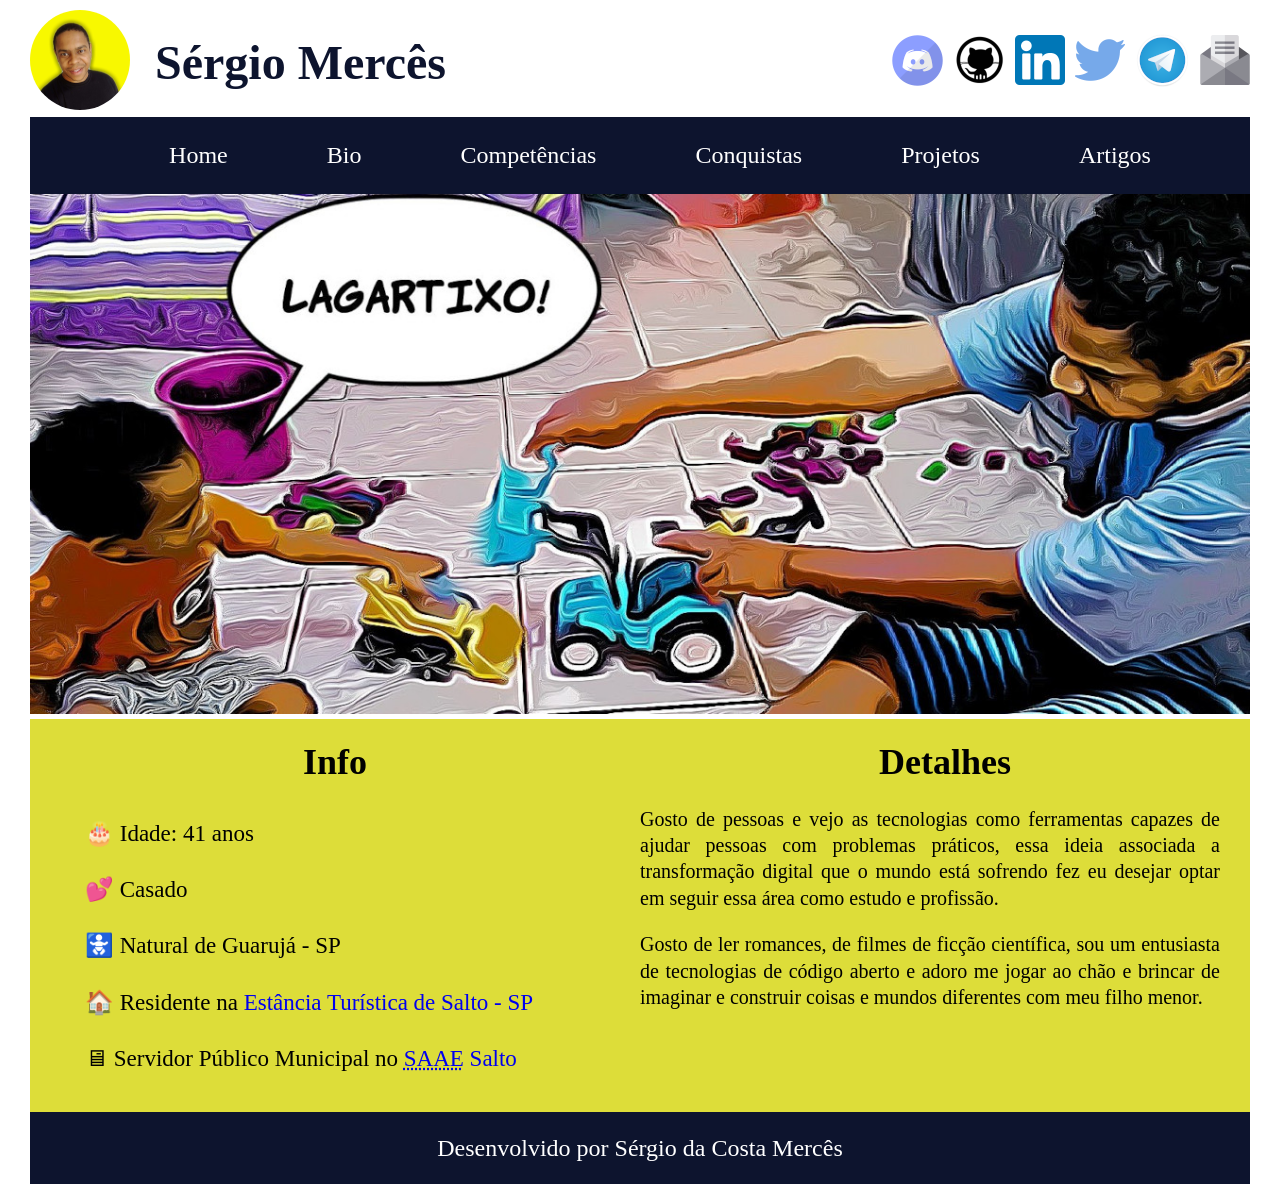
<file: bio.html>
<!DOCTYPE html>
<html lang="pt-br">
<head>
    <meta charset="UTF-8">
    <meta http-equiv="X-UA-Compatible" content="IE=edge">
    <meta name="viewport" content="width=device-width, initial-scale=1.0">
    <meta name="author" content="Sérgio da Costa Mercês">
    <meta name="Reply-To" content="sergio.merces@gmail.com">
    <meta name="description" content="Bio, currículo e portfolio de Sérgio Mercês">
    <meta name="keywords" content="frontend, desenvolvimento, dev, ti, programador">
    <link rel="stylesheet" type="text/css" href="./css/estilo.css">
    <link rel="apple-touch-icon" sizes="180x180" href="./favicon_io/apple-touch-icon.png">
    <link rel="icon" type="image/png" sizes="32x32" href="./favicon_io/favicon-32x32.png">
    <link rel="icon" type="image/png" sizes="16x16" href="./favicon_io/favicon-16x16.png">
    <link rel="manifest" href="./favicon_io/site.webmanifest">
    <title>Bio</title>
</head>
<body>
    <div id="wrapper">
        <header>
            <div>
                <a class="branding" href="https://sergiomerces.github.io" target="_self" rel="prev">
                    <picture>
                        <source media="(max-width: 700px)" srcset="./img/branding-pic-m.png" type="image/png">
                        <source media="(max-width: 1000px)" srcset="./img/branding-pic-m.png" type="image/png">
                        <img id="logo" src="./img/branding-pic.png" alt="Sérgio Mercês">
                    </picture>
                    <h1 class="marca">Sérgio Mercês</h1>
                </a>
            </div>
            <div class="social">
                <a href="sergio.merces#8260" target="_blank" rel="external">
                    <picture>
                        <source media="(max-width: 700px)" srcset="./img/icon_discord-m.png" type="image/png">
                        <img class="icon-social" src="./img/icon_discord.png" alt="Discord">
                    </picture>
                </a>
                <a href="https://github.com/sergiomerces" target="_blank" rel="external">
                    <picture>
                        <source media="(max-width: 700px)" srcset="./img/icon_github-m.png" type="image/png">
                        <img class="icon-social" src="./img/icon_github.png" alt="Github">
                    </picture>
                </a>
                <a href="https://www.linkedin.com/in/sergiomerces" target="_blank" rel="external">
                    <picture>
                        <source media="(max-width: 700px)" srcset="./img/icon_linkedin-m.png" type="image/png">
                        <img class="icon-social" src="./img/icon_linkedin.png" alt="LinkedIn">
                    </picture>
                </a>
                <a href="https://www.twitter.com/sergio_merces" target="_blank" rel="external">
                    <picture>
                        <source media="(max-width: 700px)" srcset="./img/icon_twitter-m.png" type="image/png">
                        <img class="icon-social" src="./img/icon_twitter.png" alt="Twitter">
                    </picture>
                </a>
                <a href="https://t.me/sergiomerces" target="_blank" rel="external">
                    <picture>
                        <source media="(max-width: 700px)" srcset="./img/icon_telegram-m.png" type="image/png">
                        <img class="icon-social" src="./img/icon_telegram.png" alt="Telegram">
                    </picture>
                </a>
                <a href="mailto:sergio.merces@gmail.com" target="_blank" rel="external">
                    <picture>
                        <source media="(max-width: 700px)" srcset="./img/icon_email-m.png" type="image/png">
                        <img class="icon-social" src="./img/icon_email.png" alt="E-Mail">
                    </picture>
                </a>
            </div>
        </header>
        <main>
            <nav class="navbar">
                <ul class="menu-principal">
                    <li>
                        <a class="menu-principal-item" href="https://sergiomerces.github.io" target="_self" rel="prev">Home</a>
                    </li>
                    <li>
                        <a class="menu-principal-item" href="bio.html">Bio</a>
                    </li>
                    <li>
                        <a class="menu-principal-item" href="competencias.html" rel="next">Competências</a>
                    </li>
                    <li>
                        <a class="menu-principal-item" href="conquistas.html" rel="next">Conquistas</a>
                    </li>
                    <li>
                        <a class="menu-principal-item" href="projetos.html" rel="next">Projetos</a>
                    </li>
                    <li>
                        <a class="menu-principal-item" href="#">Artigos</a>
                    </li>
                </ul>
            </nav>
            <section>
               <picture>
                    <source media="(max-width: 700px)" srcset="./img/capa_bio-p.jpg" type="image/jpg">
                    <source media="(max-width: 1000px)" srcset="./img/capa_bio-m.jpg" type="image/jpg">
                    <img class="img-capa" src="./img/capa_bio.jpg" alt="Sérgio brincando com filho">
               </picture>
               <article class="bio">
                   <div class="info">
                        <h2 class="bio">Info</h2>
                        <ul>
                            <li class="info-item">&#x1f382 Idade: 41 anos</li>
                            <li class="info-item">&#x1f495 Casado</li>
                            <li class="info-item">&#x1f6bc Natural de Guarujá - SP</li>
                            <li class="info-item">&#x1f3e0 Residente na <a class="link" href="https://pt.wikipedia.org/wiki/Salto_(S%C3%A3o_Paulo)" target="_blank" rel="external">Estância Turística de Salto - SP</a></li>
                            <li class="info-item">&#x1f5a5 Servidor Público Municipal no <a class="link" href="https://www.saaesalto.sp.gov.br" target="_blank" rel="external"><abbr title="Serviço Autônomo de Água e Esgoto">SAAE</abbr> Salto</a></li>
                        </ul>
                   </div>
                   <div class="info">
                        <h2 class="bio">Detalhes</h2>
                        <p class="bio">Gosto de pessoas e vejo as tecnologias como ferramentas capazes de ajudar pessoas com problemas práticos, essa ideia associada a transformação digital que o mundo está sofrendo fez eu desejar optar em seguir essa área como estudo e profissão.</p>
                        <p class="bio">Gosto de ler romances, de filmes de ficção científica, sou um entusiasta de tecnologias de código aberto e adoro me jogar ao chão e brincar de imaginar e construir coisas e mundos diferentes com meu filho menor.</p>
                   </div>
               </article>
            </section>
        </main>
        <div class="rodape">
            <footer>Desenvolvido por Sérgio da Costa Mercês</footer>
        </div>
    </div>
</body>
</html>
</file>
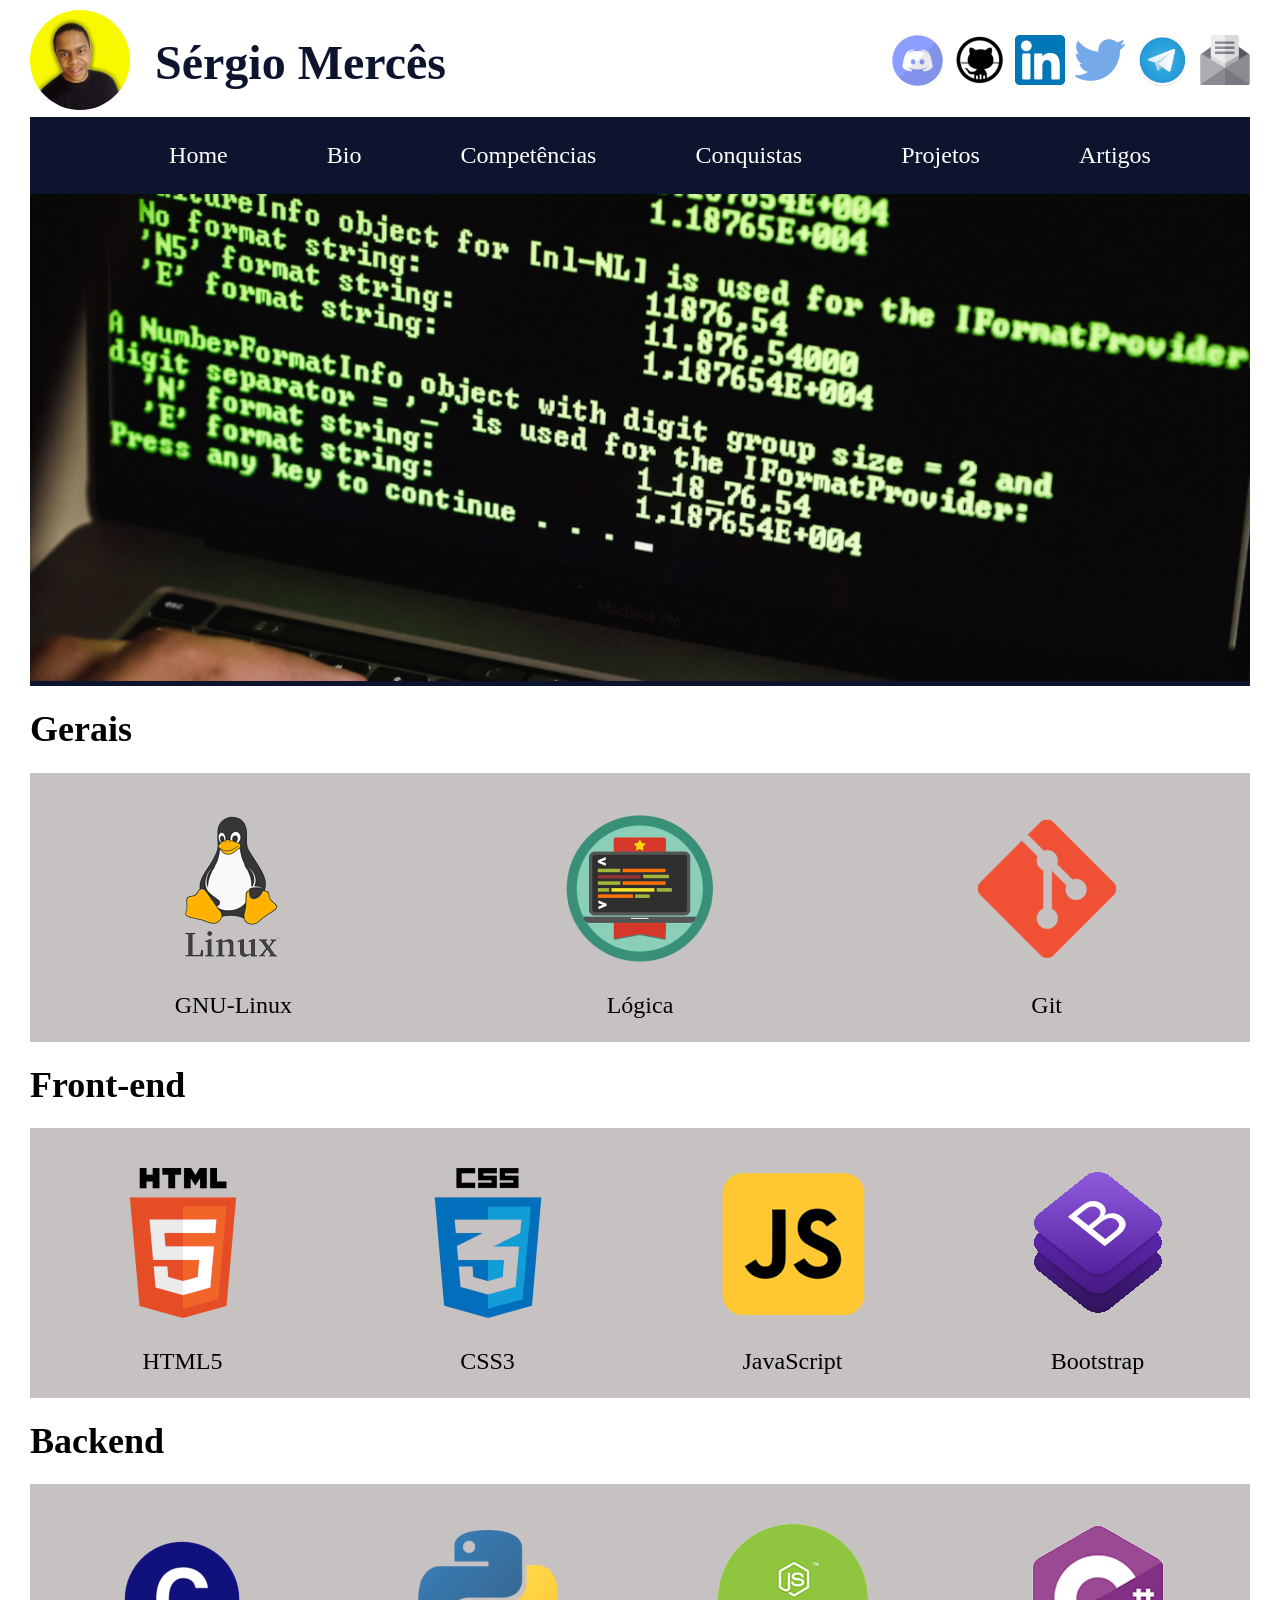
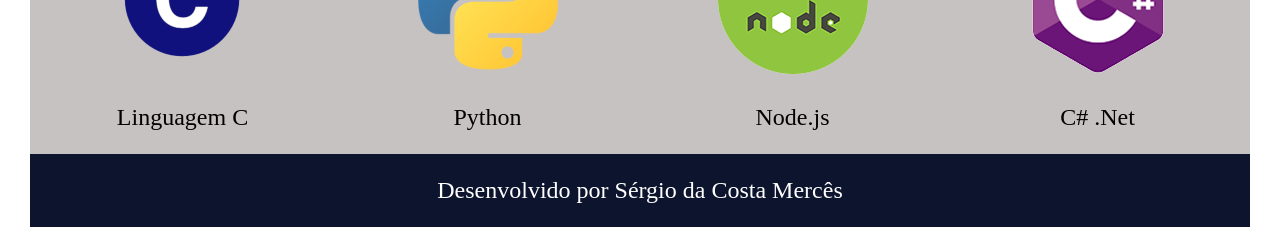
<file: competencias.html>
<!DOCTYPE html>
<html lang="pt-br">
<head>
    <meta charset="UTF-8">
    <meta http-equiv="X-UA-Compatible" content="IE=edge">
    <meta name="viewport" content="width=device-width, initial-scale=1.0">
    <meta name="author" content="Sérgio da Costa Mercês">
    <meta name="Reply-To" content="sergio.merces@gmail.com">
    <meta name="description" content="Bio, currículo e portfolio de Sérgio Mercês">
    <meta name="keywords" content="frontend, desenvolvimento, dev, ti, programador">
    <link rel="stylesheet" href="./css/estilo.css">
    <link rel="apple-touch-icon" sizes="180x180" href="./favicon_io/apple-touch-icon.png">
    <link rel="icon" type="image/png" sizes="32x32" href="./favicon_io/favicon-32x32.png">
    <link rel="icon" type="image/png" sizes="16x16" href="./favicon_io/favicon-16x16.png">
    <link rel="manifest" href="./favicon_io/site.webmanifest">
    <title>Competências</title>
</head>
<body>
    <div id="wrapper">
        <header>
            <div>
                <a class="branding" href="https://sergiomerces.github.io" target="_self">
                    <picture>
                        <source media="(max-width: 700px)" srcset="./img/branding-pic-m.png" type="image/png">
                        <source media="(max-width: 1000px)" srcset="./img/branding-pic-m.png" type="image/png">
                        <img id="logo" src="./img/branding-pic.png" alt="Sérgio Mercês">
                    </picture>
                    <h1 class="marca">Sérgio Mercês</h1>
                </a>
            </div>
            <div class="social">
                <a href="sergio.merces#8260" target="_blank" rel="external">
                    <picture>
                        <source media="(max-width: 700px)" srcset="./img/icon_discord-m.png" type="image/png">
                        <img class="icon-social" src="./img/icon_discord.png" alt="Discord">
                    </picture>
                </a>
                <a href="https://github.com/sergiomerces" target="_blank" rel="external">
                    <picture>
                        <source media="(max-width: 700px)" srcset="./img/icon_github-m.png" type="image/png">
                        <img class="icon-social" src="./img/icon_github.png" alt="Github">
                    </picture>
                </a>
                <a href="https://www.linkedin.com/in/sergiomerces" target="_blank" rel="external">
                    <picture>
                        <source media="(max-width: 700px)" srcset="./img/icon_linkedin-m.png" type="image/png">
                        <img class="icon-social" src="./img/icon_linkedin.png" alt="LinkedIn">
                    </picture>
                </a>
                <a href="https://www.twitter.com/sergio_merces" target="_blank" rel="external">
                    <picture>
                        <source media="(max-width: 700px)" srcset="./img/icon_twitter-m.png" type="image/png">
                        <img class="icon-social" src="./img/icon_twitter.png" alt="Twitter">
                    </picture>
                </a>
                <a href="https://t.me/sergiomerces" target="_blank" rel="external">
                    <picture>
                        <source media="(max-width: 700px)" srcset="./img/icon_telegram-m.png" type="image/png">
                        <img class="icon-social" src="./img/icon_telegram.png" alt="Telegram">
                    </picture>
                </a>
                <a href="mailto:sergio.merces@gmail.com" target="_blank" rel="external">
                    <picture>
                        <source media="(max-width: 700px)" srcset="./img/icon_email-m.png" type="image/png">
                        <img class="icon-social" src="./img/icon_email.png" alt="E-Mail">
                    </picture>
                </a>
            </div>
        </header>
        <main>
            <nav class="navbar">
                <ul class="menu-principal">
                    <li>
                        <a class="menu-principal-item" href="https://sergiomerces.github.io" target="_self">Home</a>
                    </li>
                    <li>
                        <a class="menu-principal-item" href="bio.html" rel="next">Bio</a>
                    </li>
                    <li>
                        <a class="menu-principal-item" href="competencias.html" rel="next">Competências</a>
                    </li>
                    <li>
                        <a class="menu-principal-item" href="conquistas.html" rel="next">Conquistas</a>
                    </li>
                    <li>
                        <a class="menu-principal-item" href="projetos.html" rel="next">Projetos</a>
                    </li>
                    <li>
                        <a class="menu-principal-item" href="#">Artigos</a>
                    </li>
                </ul>
            </nav>
            <section class="capa">
                <picture>
                    <source media="(max-width: 700px)" srcset="./img/capa_competencias-p.jpg" type="image/jpg">
                    <source media="(max-width: 1000px)" srcset="./img/capa_competencias-m.jpg" type="image/jpg">
                    <img class="img-capa" src="./img/capa_competencias.jpg" alt="banner">
                </picture>
            </section>
            <h2>Gerais</h2>
            <section class="competencias">
                <div class="card">
                    <picture>
                        <source media="(max-width: 700px)" srcset="./img/badge_linux-m.png" type="image/png">
                        <img src="./img/badge_linux.png" alt="GNU Linux">
                    </picture>
                    <p class="skill">GNU-Linux</p>
                </div>
                <div>
                    <picture>
                        <source media="(max-width: 700px)" srcset="./img/badge_logica_programacao-m.png" type="image/png">
                        <img src="./img/badge_logica_programacao.png" alt="Lógica de Programação">
                    </picture>
                    <p class="skill">Lógica</p>
                </div>
                <div>
                    <picture>
                        <source media="(max-width: 700px)" srcset="./img/badge_git-m.png" type="image/png">
                        <img src="./img/badge_git.png" alt="Git">
                    </picture>
                    <p class="skill">Git</p>
                </div>
            </section>
            <h2>Front-end</h2>
            <section class="competencias">
                <div>
                    <picture>
                        <source media="(max-width: 700px)" srcset="./img/badge_html5-m.png" type="image/png">
                        <img src="./img/badge_html5.png" alt="HTML5">
                    </picture>
                    <p class="skill">HTML5</p>
                </div>
                <div>
                    <picture>
                        <source media="(max-width: 700px)" srcset="./img/badge_css3-m.png" type="image/png">
                        <img src="./img/badge_css3.png" alt="CSS3">
                    </picture>
                    <p class="skill">CSS3</p>
                </div>
                <div>
                    <picture>
                        <source media="(max-width: 700px)" srcset="./img/badge_javascript-m.png" type="image/png">
                        <img src="./img/badge_javascript.png" alt="JavaScript">
                    </picture>
                    <p class="skill">JavaScript</p>
                </div>
                <div>
                    <picture>
                        <source media="(max-width: 700px)" srcset="./img/badge_bootstrap-m.png" type="image/png">
                        <img src="./img/badge_bootstrap.png" alt="Bootstrap">
                    </picture>
                    <p class="skill">Bootstrap</p>
                </div>
            </section>
            <h2>Backend</h2>
            <section class="competencias">
                <div>
                    <picture>
                        <source media="(max-width: 700px)" srcset="./img/badge_linguagem-C-m.png" type="image/png">
                        <img src="./img/badge_linguagem-C.png" alt="Linguagem C">
                    </picture>
                    <p class="skill">Linguagem C</p>
                </div>
                <div>
                    <picture>
                        <source media="(max-width: 700px)" srcset="./img/badge_python-m.png" type="image/png">
                        <img src="./img/badge_python.png" alt="Python">
                    </picture>
                    <p class="skill">Python</p>
                </div>
                <div>
                    <picture>
                        <source media="(max-width: 700px)" srcset="./img/badge_nodejs-m.png" type="image/png">
                        <img src="./img/badge_nodejs.png" alt="Node.js">
                    </picture>
                    <p class="skill">Node.js</p>
                </div>
                <div>
                    <picture>
                        <source media="(max-width: 700px)" srcset="./img/badge_csharp-m.png" type="image/png">
                        <img src="./img/badge_csharp.png" alt="CSharp dotnet">
                    </picture>
                    <p class="skill">C# .Net</p>
                </div>
            </section>
        </main>
        <div class="rodape">
            <footer>Desenvolvido por Sérgio da Costa Mercês</footer>
        </div>
    </div>
</body>
</html>
</file>
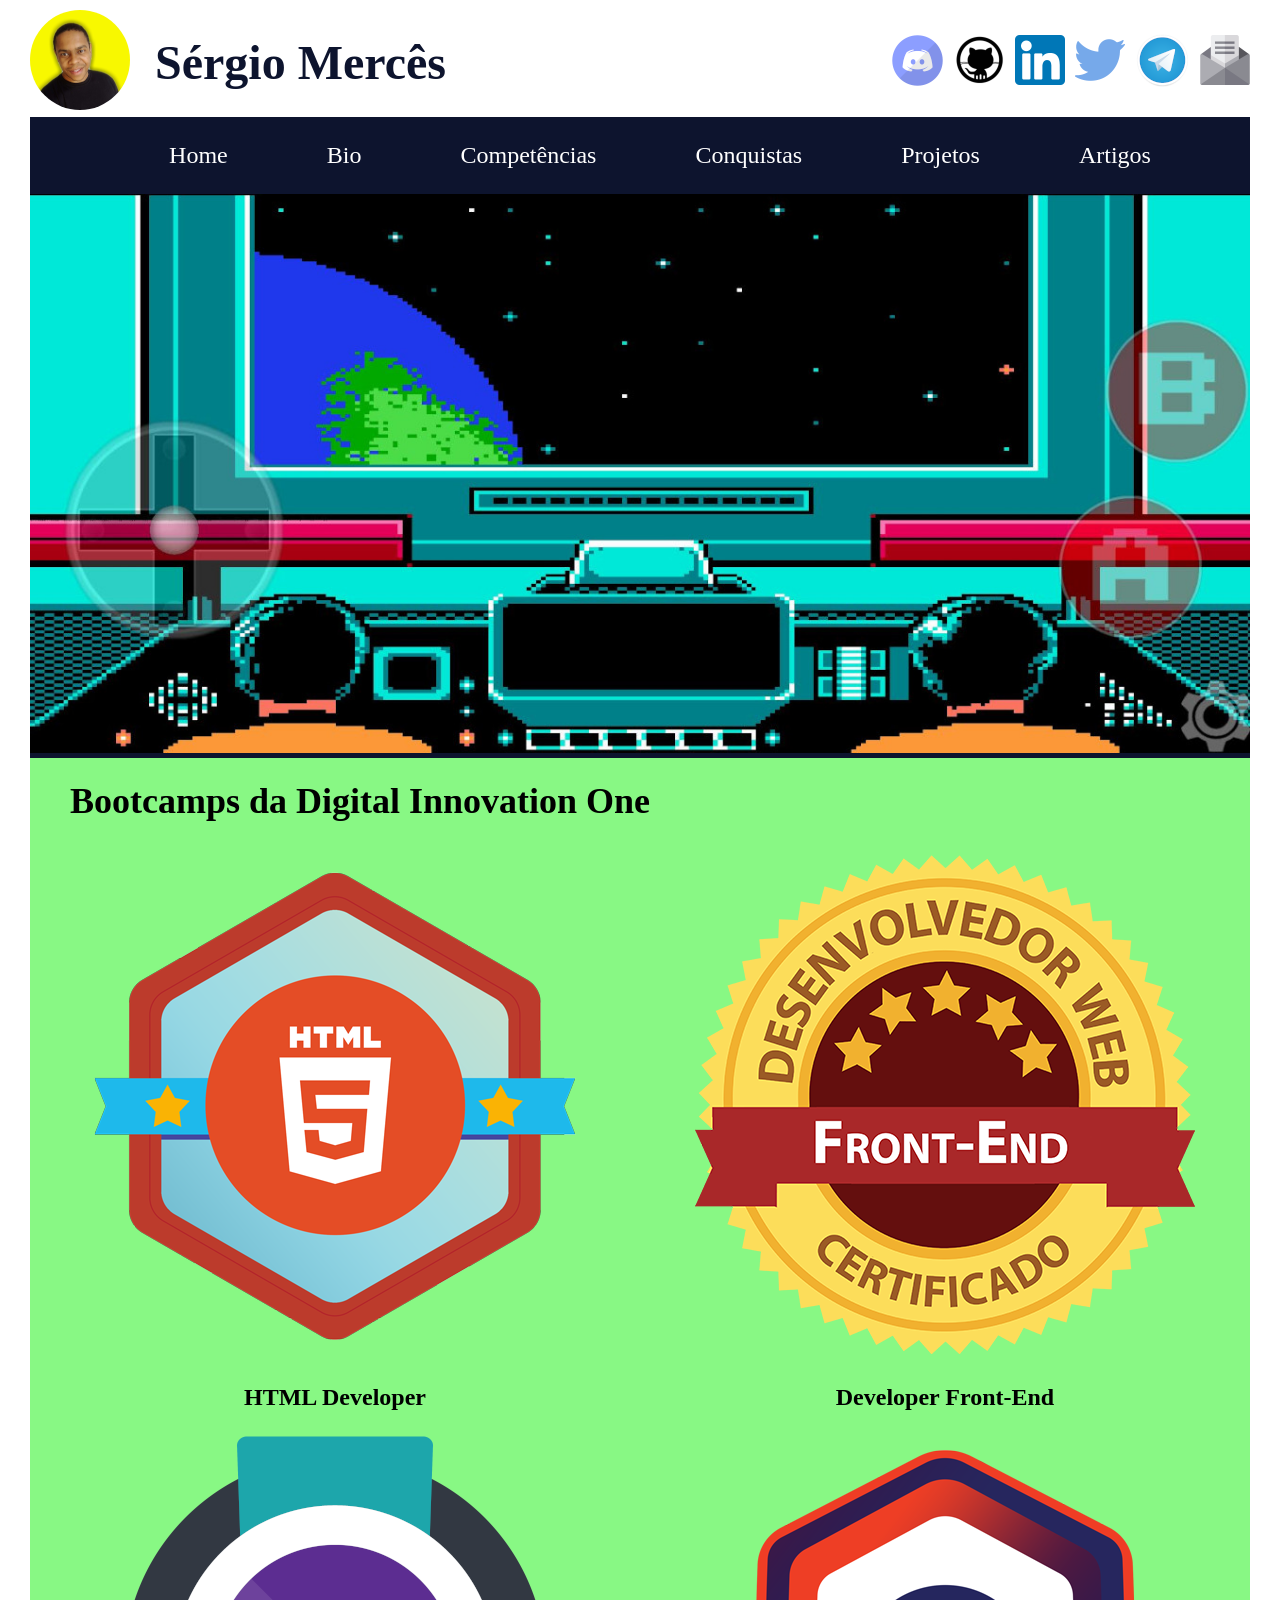
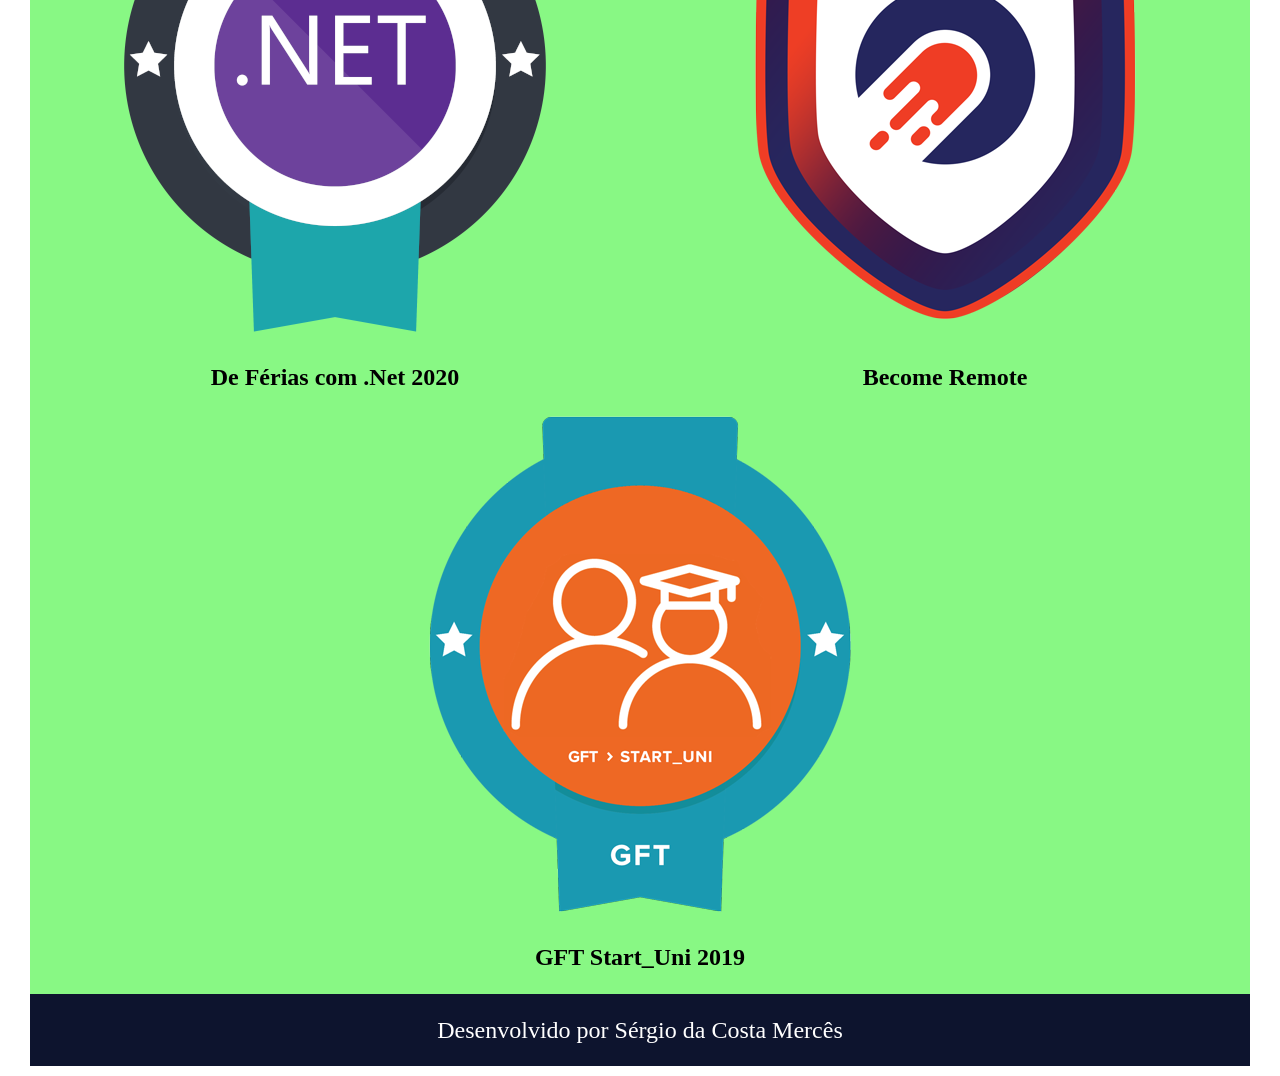
<file: conquistas.html>
<!DOCTYPE html>
<html lang="pt-br">
<head>
    <meta charset="UTF-8">
    <meta http-equiv="X-UA-Compatible" content="IE=edge">
    <meta name="viewport" content="width=device-width, initial-scale=1.0">
    <meta name="author" content="Sérgio da Costa Mercês">
    <meta name="Reply-To" content="sergio.merces@gmail.com">
    <meta name="description" content="Bio, currículo e portfolio de Sérgio Mercês">
    <meta name="keywords" content="frontend, desenvolvimento, dev, ti, programador">
    <link rel="stylesheet" href="./css/estilo.css">
    <link rel="apple-touch-icon" sizes="180x180" href="./favicon_io/apple-touch-icon.png">
    <link rel="icon" type="image/png" sizes="32x32" href="./favicon_io/favicon-32x32.png">
    <link rel="icon" type="image/png" sizes="16x16" href="./favicon_io/favicon-16x16.png">
    <link rel="manifest" href="./favicon_io/site.webmanifest">
    <title>Conquistas</title>
</head>
<body>
    <div id="wrapper">
        <header>
            <div>
                <a class="branding" href="https://sergiomerces.github.io" target="_self">
                    <picture>
                        <source media="(max-width: 700px)" srcset="./img/branding-pic-m.png" type="image/png">
                        <source media="(max-width: 1000px)" srcset="./img/branding-pic-m.png" type="image/png">
                        <img id="logo" src="./img/branding-pic.png" alt="Sérgio Mercês">
                    </picture>
                    <h1 class="marca">Sérgio Mercês</h1>
                </a>
            </div>
            <div class="social">
                <a href="sergio.merces#8260" target="_blank" rel="external">
                    <picture>
                        <source media="(max-width: 700px)" srcset="./img/icon_discord-m.png" type="image/png">
                        <img class="icon-social" src="./img/icon_discord.png" alt="Discord">
                    </picture>
                </a>
                <a href="https://github.com/sergiomerces" target="_blank" rel="external">
                    <picture>
                        <source media="(max-width: 700px)" srcset="./img/icon_github-m.png" type="image/png">
                        <img class="icon-social" src="./img/icon_github.png" alt="Github">
                    </picture>
                </a>
                <a href="https://www.linkedin.com/in/sergiomerces" target="_blank" rel="external">
                    <picture>
                        <source media="(max-width: 700px)" srcset="./img/icon_linkedin-m.png" type="image/png">
                        <img class="icon-social" src="./img/icon_linkedin.png" alt="LinkedIn">
                    </picture>
                </a>
                <a href="https://www.twitter.com/sergio_merces" target="_blank" rel="external">
                    <picture>
                        <source media="(max-width: 700px)" srcset="./img/icon_twitter-m.png" type="image/png">
                        <img class="icon-social" src="./img/icon_twitter.png" alt="Twitter">
                    </picture>
                </a>
                <a href="https://t.me/sergiomerces" target="_blank" rel="external">
                    <picture>
                        <source media="(max-width: 700px)" srcset="./img/icon_telegram-m.png" type="image/png">
                        <img class="icon-social" src="./img/icon_telegram.png" alt="Telegram">
                    </picture>
                </a>
                <a href="mailto:sergio.merces@gmail.com" target="_blank" rel="external">
                    <picture>
                        <source media="(max-width: 700px)" srcset="./img/icon_email-m.png" type="image/png">
                        <img class="icon-social" src="./img/icon_email.png" alt="E-Mail">
                    </picture>
                </a>
            </div>
        </header>
        <main>
            <nav class="navbar">
                <ul class="menu-principal">
                    <li>
                        <a class="menu-principal-item" href="https://sergiomerces.github.io" target="_self">Home</a>
                    </li>
                    <li>
                        <a class="menu-principal-item" href="bio.html" rel="next">Bio</a>
                    </li>
                    <li>
                        <a class="menu-principal-item" href="competencias.html" rel="next">Competências</a>
                    </li>
                    <li>
                        <a class="menu-principal-item" href="conquistas.html" rel="next">Conquistas</a>
                    </li>
                    <li>
                        <a class="menu-principal-item" href="projetos.html" rel="next">Projetos</a>
                    </li>
                    <li>
                        <a class="menu-principal-item" href="#">Artigos</a>
                    </li>
                </ul>
            </nav>
            <section class="capa">
                <picture>
                    <source media="(max-width: 700px)" srcset="./img/capa_conquistas-p.jpg" type="image/jpg">
                    <source media="(max-width: 1000px)" srcset="./img/capa_conquistas-m.jpg" type="image/jpg">
                    <img class="img-capa" src="./img/capa_conquistas.jpg" alt="Printscreen visão nave espacial de game">
                </picture>
            </section>
            <h2 class="bootcamp">Bootcamps da <a class="dio" href="https://web.digitalinnovation.one">Digital Innovation One</a></h2>
            <section class="conquistas">
                <div>
                    <a href="https://certificates.digitalinnovation.one/832AA487" target="_blank" rel="external">
                        <picture>
                            <source media="(max-width: 700px)" srcset="./img/boot_html_developer-p.png" type="image/png">
                            <source media="(max-width: 1000px)" srcset="./img/boot_html_developer-m.png" type="image/png">
                            <img src="./img/boot_html_developer.png" alt="Bootcamp HTML Developer">
                        </picture>
                    </a>
                    <p class="rotulos"><strong>HTML Developer</strong></p>
                </div>
                <div>
                    <a href="https://certificates.digitalinnovation.one/40AB1DCC" target="_blank" rel="external">
                        <picture>
                            <source media="(max-width: 700px)" srcset="./img/boot_dev_web_frontend-p.png" type="image/png">
                            <source media="(max-width: 1000px)" srcset="./img/boot_dev_web_frontend-m.png" type="image/png">
                            <img src="./img/boot_dev_web_frontend.png" alt="Bootcamp Developer Front-End">
                        </picture>
                    </a>
                    <p class="rotulos"><strong>Developer Front-End</strong></p>
                </div>
                <div>
                    <a href="https://certificates.digitalinnovation.one/31EA1416" target="_blank" rel="external">
                        <picture>
                            <source media="(max-width: 700px)" srcset="./img/boot_dotnet-p.png" type="image/png">
                            <source media="(max-width: 1000px)" srcset="./img/boot_dotnet-m.png" type="image/png">
                            <img src="./img/boot_dotnet.png" alt="Bootcamp De Férias com .Net 2020">
                        </picture>
                    </a>
                    <p class="rotulos"><strong>De Férias com .Net 2020</strong></p>
                </div>
                <div>
                    <a href="https://certificates.digitalinnovation.one/6513E0A1" target="_blank" rel="external">
                        <picture>
                            <source media="(max-width: 700px)" srcset="./img/boot_become_remote-p.png" type="image/png">
                            <source media="(max-width: 1000px)" srcset="./img/boot_become_remote-m.png" type="image/png">
                            <img src="./img/boot_become_remote.png" alt="Bootcamp Become Remote">
                        </picture>
                    </a>
                    <p class="rotulos"><strong>Become Remote</strong></p>
                </div>
                <div>
                    <a href="https://certificates.digitalinnovation.one/3875ED94" target="_blank" rel="external">
                        <picture>
                            <source media="(max-width: 700px)" srcset="./img/boot_gft-p.png" type="image/png">
                            <source media="(max-width: 1000px)" srcset="./img/boot_gft-m.png" type="image/png">
                            <img src="./img/boot_gft.png" alt="Bootcamp GFT Start_Uni 2019">
                        </picture>
                    </a>
                    <p class="rotulos"><strong>GFT Start_Uni 2019</strong></p>
                </div>
            </section>
        </main>
        <div class="rodape">
            <footer>Desenvolvido por Sérgio da Costa Mercês</footer>
        </div>
    </div>
</body>
</html>
</file>
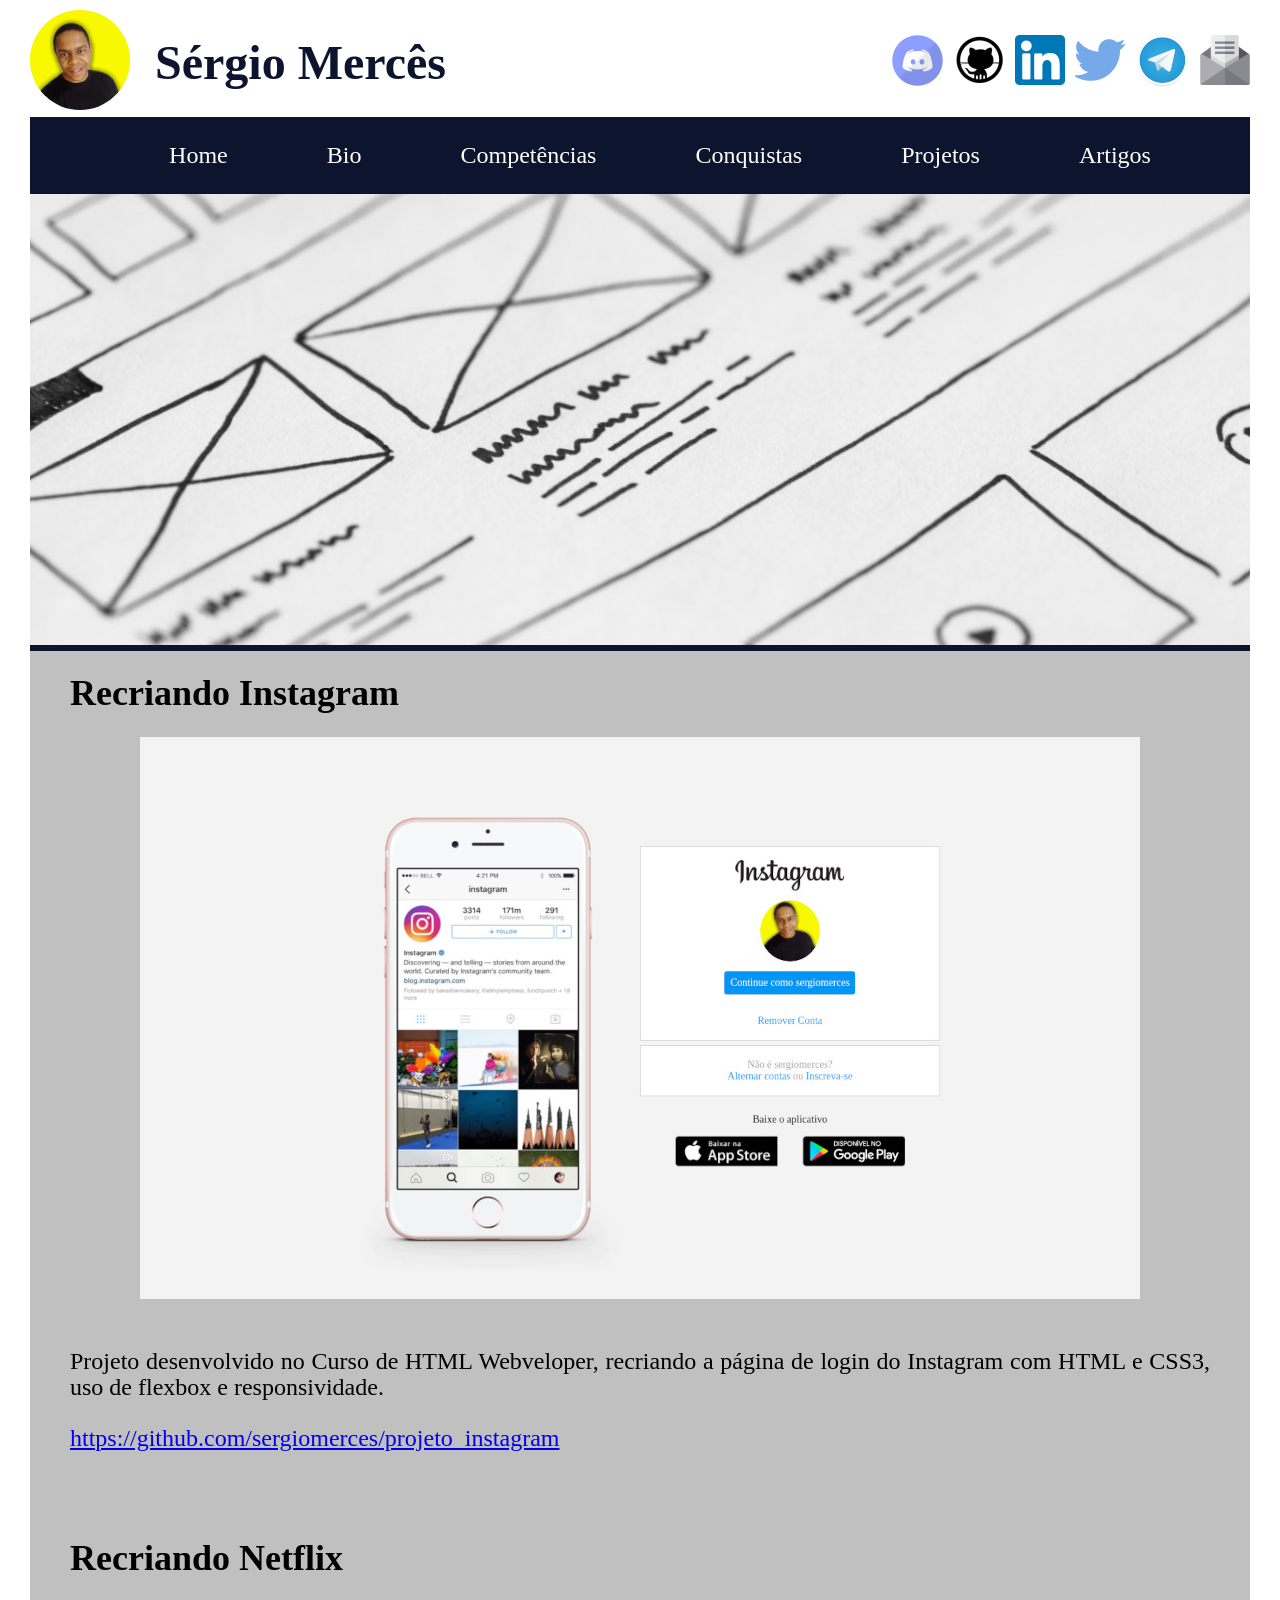
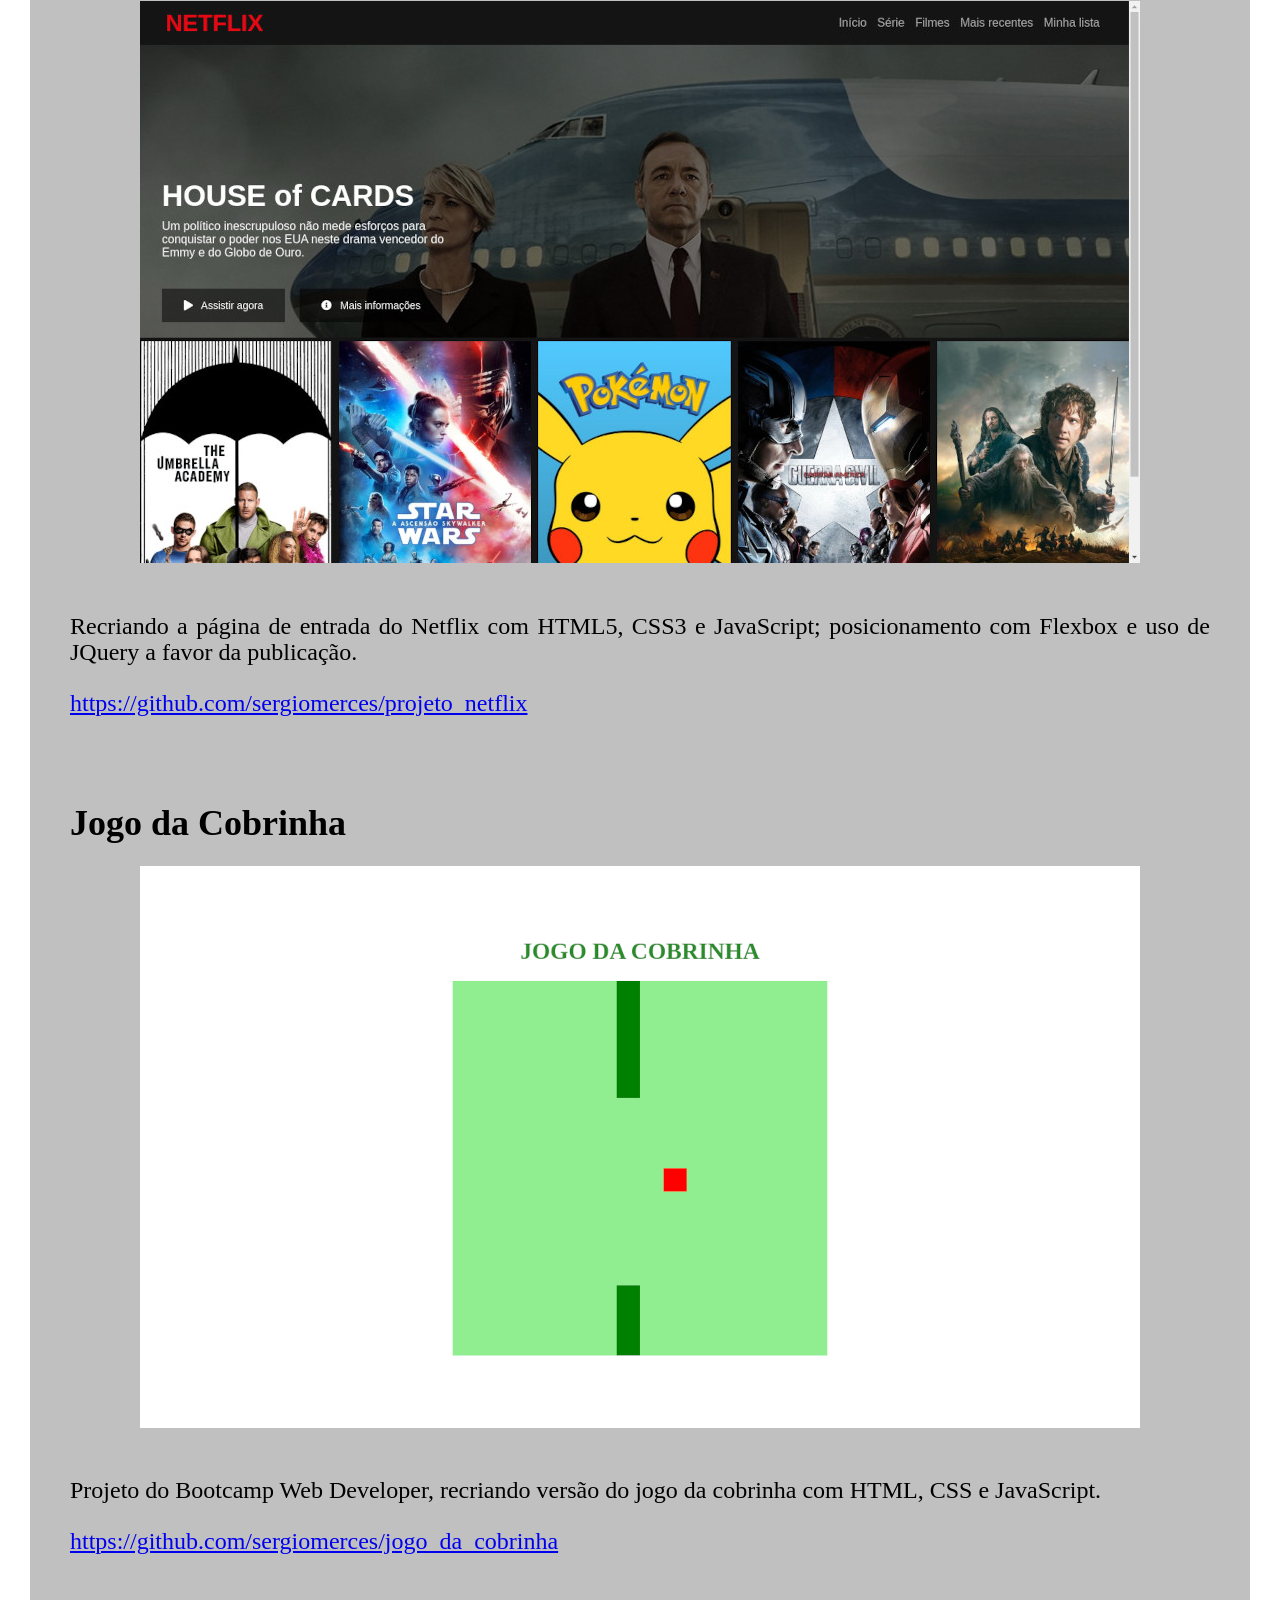
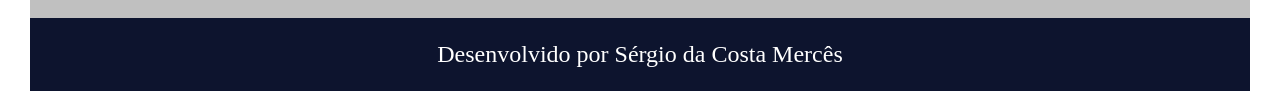
<file: projetos.html>
<!DOCTYPE html>
<html lang="pt-br">
<head>
    <meta charset="UTF-8">
    <meta http-equiv="X-UA-Compatible" content="IE=edge">
    <meta name="viewport" content="width=device-width, initial-scale=1.0">
    <meta name="author" content="Sérgio da Costa Mercês">
    <meta name="Reply-To" content="sergio.merces@gmail.com">
    <meta name="description" content="Bio, currículo e portfolio de Sérgio Mercês">
    <meta name="keywords" content="frontend, desenvolvimento, dev, ti, programador">
    <link rel="stylesheet" href="./css/estilo.css">
    <link rel="apple-touch-icon" sizes="180x180" href="./favicon_io/apple-touch-icon.png">
    <link rel="icon" type="image/png" sizes="32x32" href="./favicon_io/favicon-32x32.png">
    <link rel="icon" type="image/png" sizes="16x16" href="./favicon_io/favicon-16x16.png">
    <link rel="manifest" href="./favicon_io/site.webmanifest">
    <title>Projetos</title>
</head>
<body>
    <div id="wrapper">
        <header>
            <div>
                <a class="branding" href="https://sergiomerces.github.io" target="_self">
                    <picture>
                        <source media="(max-width: 700px)" srcset="./img/branding-pic-m.png" type="image/png">
                        <source media="(max-width: 1000px)" srcset="./img/branding-pic-m.png" type="image/png">
                        <img id="logo" src="./img/branding-pic.png" alt="Sérgio Mercês">
                    </picture>
                    <h1 class="marca">Sérgio Mercês</h1>
                </a>
            </div>
            <div class="social">
                <a href="sergio.merces#8260" target="_blank" rel="external">
                    <picture>
                        <source media="(max-width: 700px)" srcset="./img/icon_discord-m.png" type="image/png">
                        <img class="icon-social" src="./img/icon_discord.png" alt="Discord">
                    </picture>
                </a>
                <a href="https://github.com/sergiomerces" target="_blank" rel="external">
                    <picture>
                        <source media="(max-width: 700px)" srcset="./img/icon_github-m.png" type="image/png">
                        <img class="icon-social" src="./img/icon_github.png" alt="Github">
                    </picture>
                </a>
                <a href="https://www.linkedin.com/in/sergiomerces" target="_blank" rel="external">
                    <picture>
                        <source media="(max-width: 700px)" srcset="./img/icon_linkedin-m.png" type="image/png">
                        <img class="icon-social" src="./img/icon_linkedin.png" alt="LinkedIn">
                    </picture>
                </a>
                <a href="https://www.twitter.com/sergio_merces" target="_blank" rel="external">
                    <picture>
                        <source media="(max-width: 700px)" srcset="./img/icon_twitter-m.png" type="image/png">
                        <img class="icon-social" src="./img/icon_twitter.png" alt="Twitter">
                    </picture>
                </a>
                <a href="https://t.me/sergiomerces" target="_blank" rel="external">
                    <picture>
                        <source media="(max-width: 700px)" srcset="./img/icon_telegram-m.png" type="image/png">
                        <img class="icon-social" src="./img/icon_telegram.png" alt="Telegram">
                    </picture>
                </a>
                <a href="mailto:sergio.merces@gmail.com" target="_blank" rel="external">
                    <picture>
                        <source media="(max-width: 700px)" srcset="./img/icon_email-m.png" type="image/png">
                        <img class="icon-social" src="./img/icon_email.png" alt="E-Mail">
                    </picture>
                </a>
            </div>
        </header>
        <main class="background_projetos">
            <nav class="navbar">
                <ul class="menu-principal">
                    <li>
                        <a class="menu-principal-item" href="https://sergiomerces.github.io" target="_self">Home</a>
                    </li>
                    <li>
                        <a class="menu-principal-item" href="bio.html" rel="next">Bio</a>
                    </li>
                    <li>
                        <a class="menu-principal-item" href="competencias.html" rel="next">Competências</a>
                    </li>
                    <li>
                        <a class="menu-principal-item" href="conquistas.html" rel="next">Conquistas</a>
                    </li>
                    <li>
                        <a class="menu-principal-item" href="projetos.html" rel="next">Projetos</a>
                    </li>
                    <li>
                        <a class="menu-principal-item" href="#">Artigos</a>
                    </li>
                </ul>
            </nav>
            <section class="capa">
                <picture>
                    <source media="(max-width: 700px)" srcset="./img/capa_projetos-p.jpg" type="image/jpg">
                    <source media="(max-width: 1000px)" srcset="./img/capa_projetos-m.jpg" type="image/jpg">
                    <img class="img-capa" src="./img/capa_projetos.jpg" alt="Wireframe">
                </picture>
            </section>            
            <h2 class="margens_projeto">Recriando Instagram</h2>
            <section class="margens_projeto, instagram">
                <div class="print">
                    <picture>
                        <source media="(max-width: 700px)" srcset="./img/proj_instagram-p.jpg" type="image/jpg">
                        <source media="(max-width: 1000px)" srcset="./img/proj_instagram-m.jpg" type="image/jpg">
                        <img class="foto-print" src="./img/proj_instagram.jpg" alt="Clone Instagram">
                    </picture>
                </div>
                <div class="texto">
                    <p>Projeto desenvolvido no Curso de HTML Webveloper, recriando a página de login do Instagram com HTML e CSS3, uso de flexbox e responsividade.</p>
                    <p><a href="https://github.com/sergiomerces/projeto_instagram" target="_blank" rel="external">https://github.com/sergiomerces/projeto_instagram</a></p>
                </div>
            </section class="projeto">
            <h2 class="margens_projeto">Recriando Netflix</h2>
            <section class="margens_projeto, netflix">
                <div class="print">
                    <picture>
                        <source media="(max-width: 700px)" srcset="./img/proj_netflix-p.jpg" type="image/jpg">
                        <source media="(max-width: 1000px)" srcset="./img/proj_netflix-m.jpg" type="image/jpg">
                        <img class="foto-print" src="./img/proj_netflix.jpg" alt="Clone Netflix">
                    </picture>
                </div>
                <div class="texto">
                    <p>Recriando a página de entrada do Netflix com HTML5, CSS3 e JavaScript; posicionamento com Flexbox e uso de JQuery a favor da publicação.</p>
                    <p><a href="https://github.com/sergiomerces/projeto_netflix" target="_blank" rel="external">https://github.com/sergiomerces/projeto_netflix</a></p>
                </div>
            </section class="projeto">
            <h2 class="margens_projeto">Jogo da Cobrinha</h2>
            <section class="margens_projeto, cobrinha">
                <div class="print">
                    <picture>
                        <source media="(max-width: 700px)" srcset="./img/proj_jogo_cobrinha-p.png" type="image/png">
                        <source media="(max-width: 1000px)" srcset="./img/proj_jogo_cobrinha-m.png" type="image/png">
                        <img class="foto-print" src="./img/proj_jogo_cobrinha.png" alt="Jogo da Cobrinha">
                    </picture>
                </div>
                <div class="texto">
                    <p>Projeto do Bootcamp Web Developer, recriando versão do jogo da cobrinha com HTML, CSS e JavaScript.</p>
                    <p><a href="https://github.com/sergiomerces/jogo_da_cobrinha" target="_blank" rel="external">https://github.com/sergiomerces/jogo_da_cobrinha</a></p>
                </div>
            </section>
        </main>
        <div class="rodape">
            <footer>Desenvolvido por Sérgio da Costa Mercês</footer>
        </div>
    </div>
</body>
</html>
</file>
<file: css/estilo.css>
/*
Folha de estilos do site
Autor: Sérgio da Costa Mercês
E-Mail: sergio.merces@gmail.com
*/

/*estilos gerais*/

body {
    margin: 0;
    padding: 0;
    border: 0;
    background-color: white;
    color: black;
    font-family: Calibri;
    font-size: 150%;
    font-weight: 200;
    line-height: 1.65rem;
}

nav.navbar {
    background-color: #0d142e;
    padding: 1px 0;
}

.menu-principal {
    display: flex;
    flex-direction: row;
    flex-wrap: wrap;
    justify-content: space-evenly;
    list-style: none;
}

.menu-principal-item {
    text-decoration: none;
    color: white;
}

a.menu-principal-item:hover {
    color: yellow;
    font-size: 160%;
    font-weight: 600;
}

header {
    padding-bottom: 2px;
    display: flex;
    flex-wrap: wrap;
    justify-content: space-between;
}

.branding {
    display: flex;
    flex-wrap: wrap;
    align-items: center;
    color: #0d142e;
    text-decoration: none;
}

#logo {
    border-radius: 50%;
    border: 0;
}


h1.marca {
    padding-left: 25px;
}

.social {
    display: flex;
    align-items: center;
}

.icon-social {
    padding-left: 10px;
}

.capa {
    background-color: #0d142e;
}

.img-capa {
    width: 100%;
}

.video {
    display: flex;
    background-color:  #0d142e;
    padding: 40px 0;
    justify-content: center;
}

footer {
    color: white;
    text-align: center;
    padding: 8px 0;
}

.rodape {
    background-color: #0d142e;
    padding: 15px 0;
}

#wrapper {
    margin: 10px 30px;
}

/*estilos bio.html*/

article {
    display: flex;
    width: 100%;
}

.info {
    width: 50%;
    background-color: rgb(221, 221, 57);
}

.info-item {
    font-size: 23px;
    list-style: none;
    padding: 15px;
}

h2.bio {
    text-align: center;
}

.link {
    text-decoration: none;
}

p.bio {
    font-size: 20px;
    text-align: justify;
    padding-right: 30px;
}

/*estilos competencias.html*/

.competencias {
    display: flex;
    flex-wrap: wrap;
    background-color: rgb(199, 194, 194);
    padding-top: 40px;
    justify-content: space-around;
}

p.skill {
    text-align: center;
}

/*estilos conquistas.html*/

.conquistas {
    display: flex;
    flex-wrap: wrap;
    background-color: rgb(136, 248, 132);
    padding-top: 40px;
    justify-content: space-around;
}

h2.bootcamp {
    margin: 0;
    padding-top: 30px;
    padding-left: 40px;
    background-color: rgb(136, 248, 132);
}

a.dio {
    text-decoration: none;
    color: black;
}

p.rotulos {
    text-align: center;
    font-weight: 600;
}

/*estilos projetados.html*/

.projeto {
    display: flex;
    flex-wrap: wrap;
    width: 100%;
    padding-top: 40px;
    justify-content: center;
}

.print {
    display: flex;
    justify-content: center;
    width: 100%;
}

.foto-print{
    justify-content: center;
}

.texto {
    padding-top: 20px;
    padding-bottom: 40px;
    text-align: justify;
    padding-left: 40px;
    padding-right: 40px;
}

.background_projetos {
    background-color: silver;
}

.margens_projeto {
    padding-left: 40px;
    padding-right: 40px;
}
</file>
